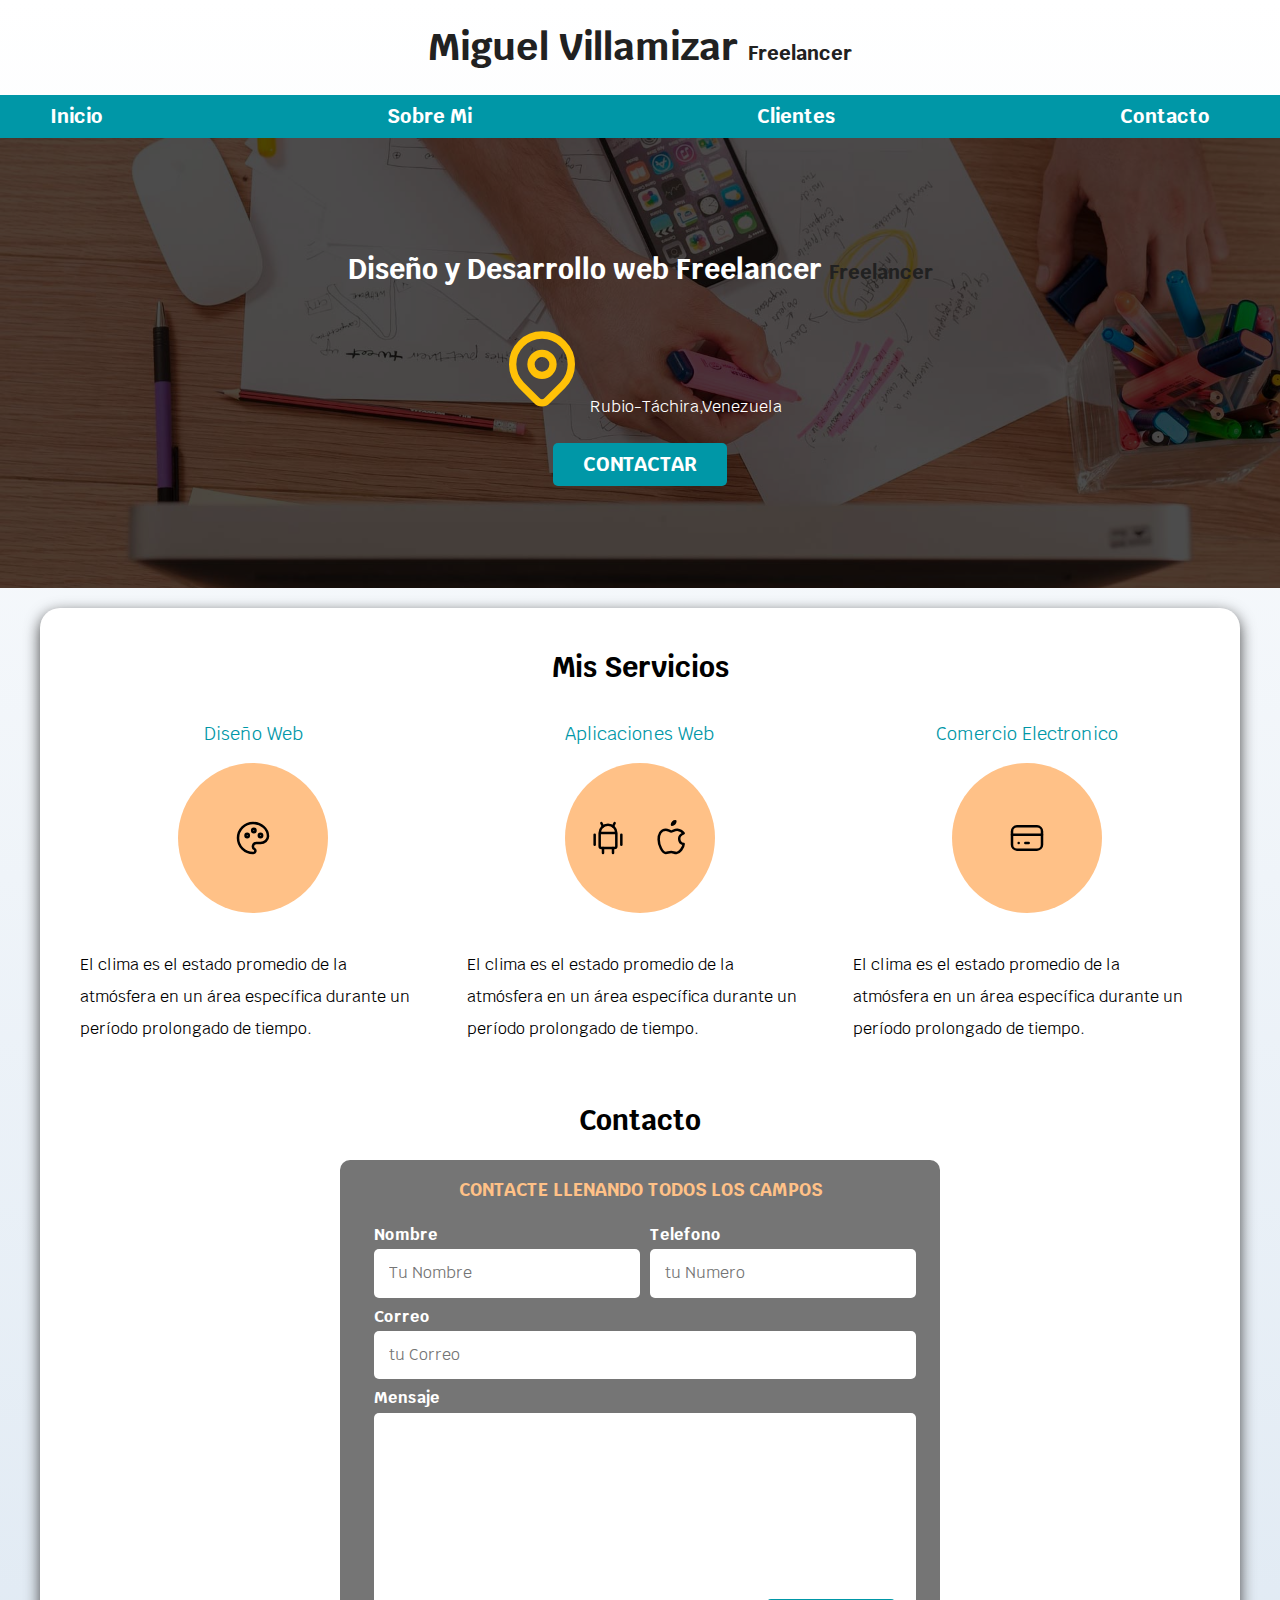
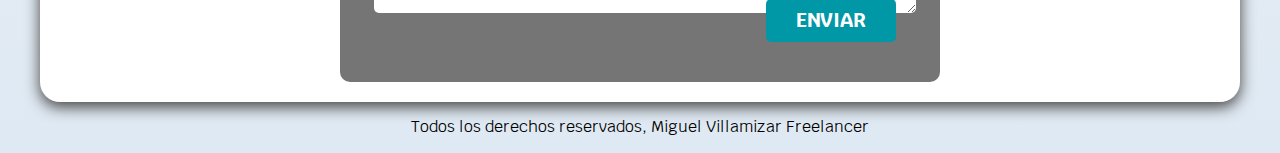
<file: index.html>
<!DOCTYPE html>
<html lang="en">
<head>
    <meta charset="UTF-8">
    <meta name="viewport" content="width=device-width, initial-scale=1.0">
    <link rel="stylesheet" href="normalize.css">
    <link rel="stylesheet" href="/css/style.css">
    <link rel="preconnect" href="https://fonts.googleapis.com">
<link rel="preconnect" href="https://fonts.gstatic.com" crossorigin>
<link href="https://fonts.googleapis.com/css2?family=Krub:ital,wght@0,200;0,300;0,400;0,500;0,600;0,700;1,200;1,300;1,400;1,500;1,600;1,700&display=swap" rel="stylesheet">
    <title>Freelancer Miguel Villamizar</title>
</head>
<body>
    <header>
        <h1 class="titulo">Miguel Villamizar <span>Freelancer</span></h1>
    </header>
    <div class="nav-bg">
        <nav class="navegacion-principal contenedor">
            <a href="#">Inicio</a>
            <a href="#">Sobre Mi</a>
            <a href="#">Clientes</a>
            <a href="#">Contacto</a>
        </nav>
    </div>


    <section class="hero">
        <div class="contenido-hero">
            <h2>Diseño y Desarrollo web Freelancer <span>Freelancer</span></h2>

            <p>
                <svg xmlns="http://www.w3.org/2000/svg" class="icon icon-tabler icon-tabler-map-pin" width="88" height="88" viewBox="0 0 24 24" stroke-width="2" stroke="#FFC107" fill="none" stroke-linecap="round" stroke-linejoin="round">
                    <path stroke="none" d="M0 0h24v24H0z" fill="none"/>
                    <path d="M9 11a3 3 0 1 0 6 0a3 3 0 0 0 -6 0" />
                    <path d="M17.657 16.657l-4.243 4.243a2 2 0 0 1 -2.827 0l-4.244 -4.243a8 8 0 1 1 11.314 0z" />
                </svg>
                Rubio-Táchira,Venezuela
            </p>
            <a class="boton" href="#">CONTACTAR</a>
        </section>
        </div>

    <main class="contenedor sombras">
        <h2>Mis Servicios</h2>
        <div class="servicios">
            <section class="servicio">
                <h3>Diseño Web</h3>
                <div class="icono">
                    <svg xmlns="http://www.w3.org/2000/svg" class="icon icon-tabler icon-tabler-palette" width="40" height="40" viewBox="0 0 24 24" stroke-width="1.5" stroke="#000000" fill="none" stroke-linecap="round" stroke-linejoin="round">
                        <path stroke="none" d="M0 0h24v24H0z" fill="none"/>
                        <path d="M12 21a9 9 0 0 1 0 -18c4.97 0 9 3.582 9 8c0 1.06 -.474 2.078 -1.318 2.828c-.844 .75 -1.989 1.172 -3.182 1.172h-2.5a2 2 0 0 0 -1 3.75a1.3 1.3 0 0 1 -1 2.25" />
                        <path d="M8.5 10.5m-1 0a1 1 0 1 0 2 0a1 1 0 1 0 -2 0" />
                        <path d="M12.5 7.5m-1 0a1 1 0 1 0 2 0a1 1 0 1 0 -2 0" />
                        <path d="M16.5 10.5m-1 0a1 1 0 1 0 2 0a1 1 0 1 0 -2 0" />
                    </svg>
                </div>

                <p>El clima es el estado promedio de la atmósfera en un área específica durante un período prolongado de tiempo.</p>
            </section>
            <section class="servicio">
                <h3>Aplicaciones Web</h3>
                <div class="icono">
                    <svg xmlns="http://www.w3.org/2000/svg" class="icon icon-tabler icon-tabler-brand-android" width="40" height="40" viewBox="0 0 24 24" stroke-width="1.5" stroke="#000000" fill="none" stroke-linecap="round" stroke-linejoin="round">
                        <path stroke="none" d="M0 0h24v24H0z" fill="none"/>
                        <path d="M4 10l0 6" />
                        <path d="M20 10l0 6" />
                        <path d="M7 9h10v8a1 1 0 0 1 -1 1h-8a1 1 0 0 1 -1 -1v-8a5 5 0 0 1 10 0" />
                        <path d="M8 3l1 2" />
                        <path d="M16 3l-1 2" />
                        <path d="M9 18l0 3" />
                        <path d="M15 18l0 3" />
                    </svg>
                    <svg xmlns="http://www.w3.org/2000/svg" class="icon icon-tabler icon-tabler-brand-apple" width="40" height="40" viewBox="0 0 24 24" stroke-width="1.5" stroke="#000000" fill="none" stroke-linecap="round" stroke-linejoin="round">
                        <path stroke="none" d="M0 0h24v24H0z" fill="none"/>
                        <path d="M8.286 7.008c-3.216 0 -4.286 3.23 -4.286 5.92c0 3.229 2.143 8.072 4.286 8.072c1.165 -.05 1.799 -.538 3.214 -.538c1.406 0 1.607 .538 3.214 .538s4.286 -3.229 4.286 -5.381c-.03 -.011 -2.649 -.434 -2.679 -3.23c-.02 -2.335 2.589 -3.179 2.679 -3.228c-1.096 -1.606 -3.162 -2.113 -3.75 -2.153c-1.535 -.12 -3.032 1.077 -3.75 1.077c-.729 0 -2.036 -1.077 -3.214 -1.077z" />
                        <path d="M12 4a2 2 0 0 0 2 -2a2 2 0 0 0 -2 2" />
                    </svg>
                </div>

                <p>El clima es el estado promedio de la atmósfera en un área específica durante un período prolongado de tiempo.</p>
            </section>
            <section class="servicio">
                <h3>Comercio Electronico</h3>
                <div class="icono">
                    <svg xmlns="http://www.w3.org/2000/svg" class="icon icon-tabler icon-tabler-credit-card" width="40" height="40" viewBox="0 0 24 24" stroke-width="1.5" stroke="#000000" fill="none" stroke-linecap="round" stroke-linejoin="round">
                        <path stroke="none" d="M0 0h24v24H0z" fill="none"/>
                        <path d="M3 5m0 3a3 3 0 0 1 3 -3h12a3 3 0 0 1 3 3v8a3 3 0 0 1 -3 3h-12a3 3 0 0 1 -3 -3z" />
                        <path d="M3 10l18 0" />
                        <path d="M7 15l.01 0" />
                        <path d="M11 15l2 0" />
                    </svg>
                </div>

                <p>El clima es el estado promedio de la atmósfera en un área específica durante un período prolongado de tiempo.</p>
            </section>
        </div>
    <section>
        <h2>Contacto</h2>
        <form class="formulario">
            <fieldset>
                <legend class="legend">Contacte LLenando todos los campos</legend>
                <div class="contenedor-campos">
                    <div class="campo">
                        <label>Nombre</label>
                        <input class="input-text" type="text" placeholder="Tu Nombre">
                    </div>
                    <div class="campo">
                        <label>Telefono</label>
                        <input class="input-text" type="number" placeholder="tu Numero">
                    </div>
                    <div class="campo">
                        <label>Correo</label>
                        <input class="input-text" type="email" placeholder="tu Correo">
                    </div>
                    <div class="campo">
                        <label>Mensaje</label>
                        <textarea class="input-text"></textarea>
                    </div>
                </div> <!--contenedor de los campos-->
                <div class="alinear-derecha flex">
                    <input class="boton w-sn-100" type="submit" value="Enviar">
                </div>
                
            </fieldset>
        </form>
    </section>
    </main>
    <footer class="footer">
        <p>Todos los derechos reservados, Miguel Villamizar Freelancer</p>
    </footer>
    
</body>
</html>
</file>
<file: css/style.css>
:root {
    --blanco: #ffffff;
    --oscuro: #212121;
    --primario: #ffc187;
    --secundario: #0097a7;
    --gris: #757575;



}
html {
    font-size:62.5%;
    font-family: "Krub", sans-serif;
    scroll-snap-type: y mandatory;
}
body {
    font-size: 16px; /* 1rem = 10ps*/
    background-image: linear-gradient(to top, #dfe9f3 0%, var(--blanco) 100%);
}
/*Globales*/
h1 {
    font-size: 3.8rem;
}
h2 {
    font-size: 2.8rem;
}
h3 {
    font-size: 1.8rem;
}
h1,h2,h3 {
    text-align: center;
}
.sombras {
    -webkit-box-shadow: 0px 5px 15px 0px rgba(66,66,66,1);
    -moz-box-shadow: 0px 5px 15px 0px rgba(66,66,66,1);
    box-shadow: 0px 5px 15px 0px rgba(66,66,66,1);
    background-color: var(--blanco);
    padding: 2rem;
    border-radius: 2rem;
}
/* Titulos*/
.titulo {
    text-align:center;
    color:var(--oscuro);
    
    font-weight: bold;

}
span {
    font-size: 2rem;
    color: var(--oscuro);
}
/* Navegacion Principal*/
.navegacion-principal a { /* la a es para decirle que le haga algo a los enlaces que estan en navegacion principal*/
    display:block;
    text-align: center;
    color: var(--blanco);
    text-decoration: none;
    font-size: 2rem;
    font-weight: 700;
    padding: 1rem;
}

.navegacion-principal {
    display: flex;
    flex-direction: column;

}

.navegacion-principal a {
    margin-right: 20px; /* Ajusta el valor según sea necesario */
}

.navegacion-principal a:hover {
    background-color: var(--primario);
    color: var(--oscuro);
}
.nav-bg {
    background-color: var(--secundario);
}

.contenedor {
    max-width: 120rem;
    margin: 0 auto;
}
.boton {
    background-color: var(--secundario);
    color: var(--blanco);
    padding: 1rem 3rem;
    margin: 1rem;
    font-size: 2rem;
    text-decoration: none;
    text-transform: uppercase;
    font-weight: bold;
    border-radius: 0.5rem;
    border: none;
}
.boton:hover {
    cursor: pointer;
}
/**utilidades**/
.w-sn-100 {
    width: 100%;
}
@media (min-width: 760px) {
    .w-sn-100 {
        width: auto;
    }
}
.flex {
    display: flex;
}  
.alinear-derecha {
    justify-content: flex-end;
}

@media (min-width:768px) {
    .navegacion-principal {
        flex-direction: row;
        justify-content: space-between;

    }
}
@media (min-width: 400px) {
    
}
.hero {
    background-image: url(../img/hero.jpg);
    background-repeat: no-repeat;
    background-size: cover;
    height: 450px;
    position: relative;
    margin-bottom: 2rem;
}
/* apply a natural box layout model to all elements, but allowing components to change */
html {
    box-sizing: border-box;
}
*, *:before, *:after {
    box-sizing: inherit;
}
.contenido-hero {
    position: absolute;
    background-color: rgba(0,0,0,0.7);
    width: 100%;
    height: 100%;

    display: flex;
    flex-direction: column;
    align-items: center;
    justify-content: center;
}
/** scroll snap**/
.servicios,.navegacion-principal, .formulario {
    scroll-snap-align: center;
    scroll-snap-stop: always;
}
.contenido-hero h2, .contenido-hero p {
    color: var(--blanco);
}
@media (min-width: 760px) {
    .servicios {
        display: grid;
        grid-template-columns: 1fr 1fr 1fr;
    }
    
}
.icono {
    height: 15rem;
    width: 15rem;
    background-color: var(--primario);
    border-radius: 50%;
    display: flex;
    justify-content:space-evenly;
    align-items: center;
}
.servicio {
    display: flex;
    flex-direction: column;
    align-items: center;
}
.servicio p {
    line-height: 2;
    padding: 2rem;
}
.servicio h3 {
    color: var(--secundario);
    font-weight: normal;
}
/**contacto**/
.formulario {
    background-color: var(--gris);
    width: min(60rem,100%);
    margin: 0 auto; /**centra el formulario**/
    border-radius: 1rem;
    padding: 2rem;
}
.formulario fieldset {
    border: none;
}
.legend {
    text-align: center;
    color: var(--primario);
    font-size: 1.8rem;
    text-transform: uppercase;
    font-weight: 700;
    margin-bottom: 2rem;
}
@media (min-width: 760px) {
    .contenedor-campos {
        display: grid;
        grid-template-columns: 50% 50%;
        grid-template-rows: auto auto 20rem;
        column-gap: 1rem;

    }
    .campo:nth-child(3)/**cuando son iguales las clases las enumera**/ {
        grid-column: 1/3;
    }
    .campo:nth-child(4) {
        grid-column: 1/3;
    }
}

.campo {
    margin-bottom: 1rem;/**hola**/
}
.campo label {
    color: var(--blanco);
    font-weight: bold;
    margin-bottom: .5rem;
    display: block;
    
}
.input-text {
    width: 100%;
    border: none;
    padding: 1.5rem;
    border-radius: .5rem;
}
.campo textarea {
    height: 20rem;
}
/**footer**/
.footer {
    text-align: center;
}
</file>
